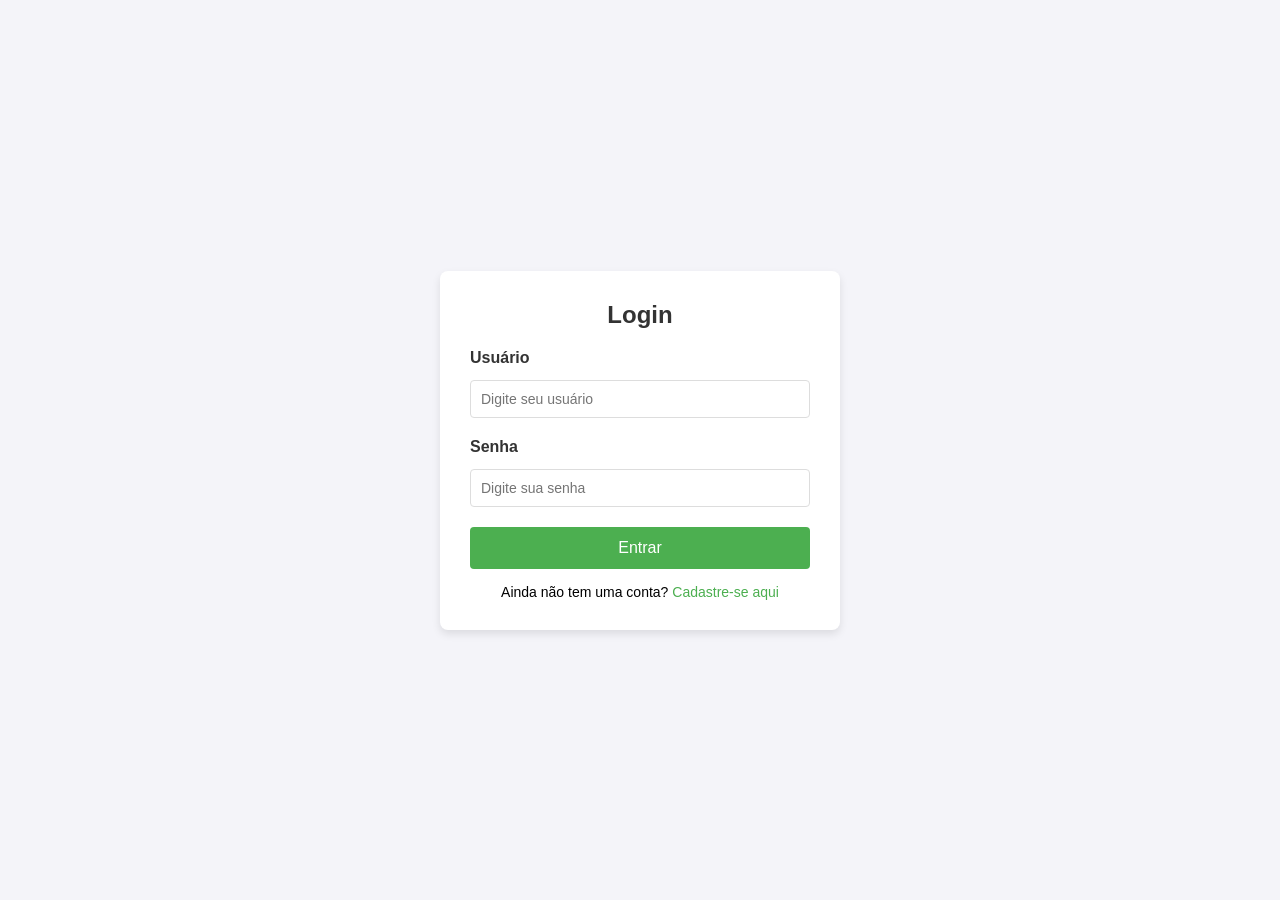
<file: index.html>
<!DOCTYPE html>
<html lang="pt-br">
<head>
    <meta charset="UTF-8">
    <meta name="viewport" content="width=device-width, initial-scale=1.0">
    <title>Login - ABC Bolinhas</title>
    <link rel="stylesheet" href="style.css">
</head>
<body>
    <div class="login-container">
        <h2>Login</h2>
        <form action="#" method="POST">
            <div class="input-group">
                <label for="username">Usuário</label>
                <input type="text" id="username" name="username" placeholder="Digite seu usuário" required>
            </div>
            <div class="input-group">
                <label for="password">Senha</label>
                <input type="password" id="password" name="password" placeholder="Digite sua senha" required>
            </div>
            <button type="submit">Entrar</button>
        </form>
        <p class="register-link">Ainda não tem uma conta? <a href="#">Cadastre-se aqui</a></p>
</file>
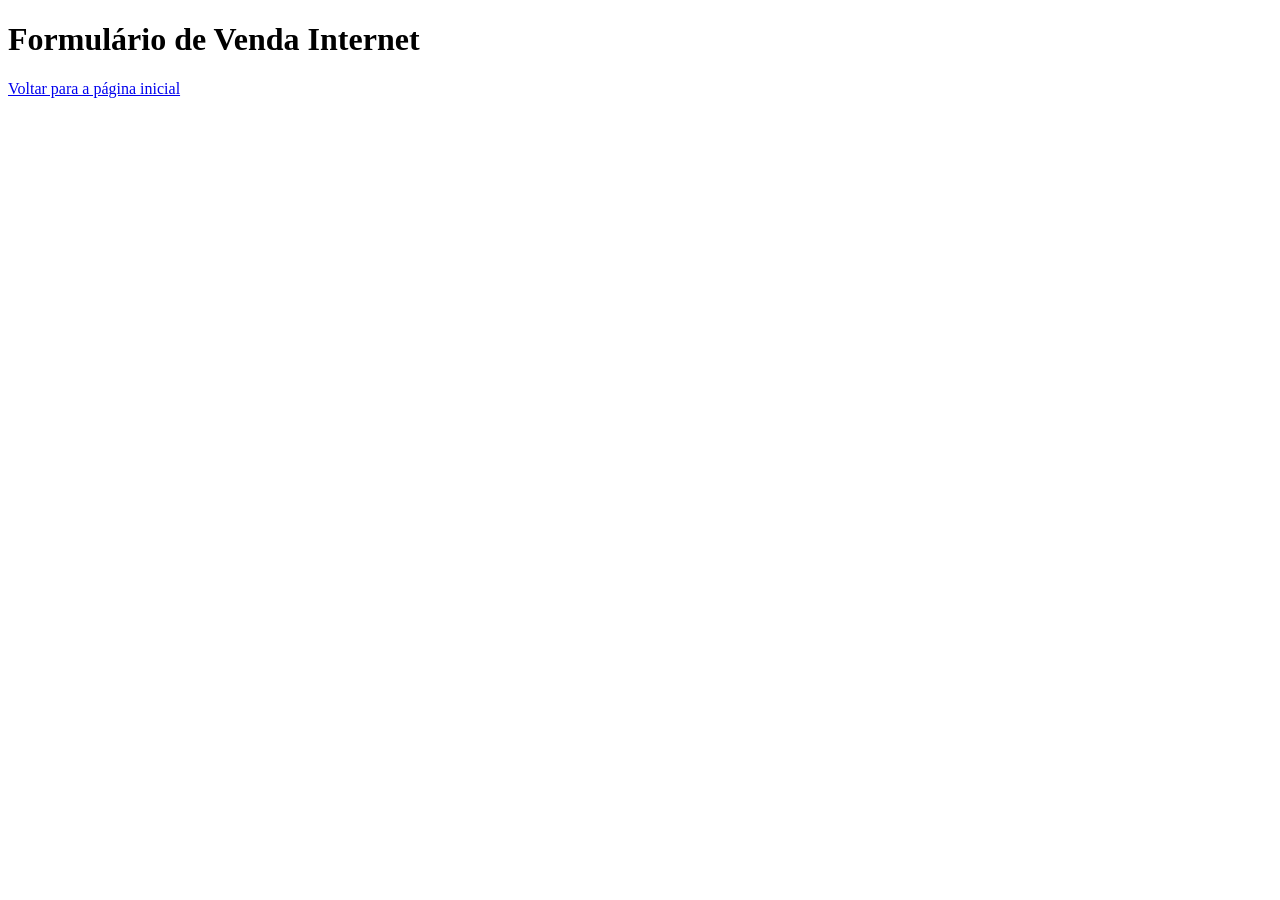
<file: formvendas.html>
<!DOCTYPE html>
<html lang="pt-br">
<head>
    <meta charset="UTF-8">
    <meta name="viewport" content="width=device-width, initial-scale=1.0">
    <title>Formulário de Venda</title>
</head>
<body>
    <h1>Formulário de Venda Internet</h1>
    
   
    <a href="index.html">Voltar para a página inicial</a>
</body>
</html>
</file>
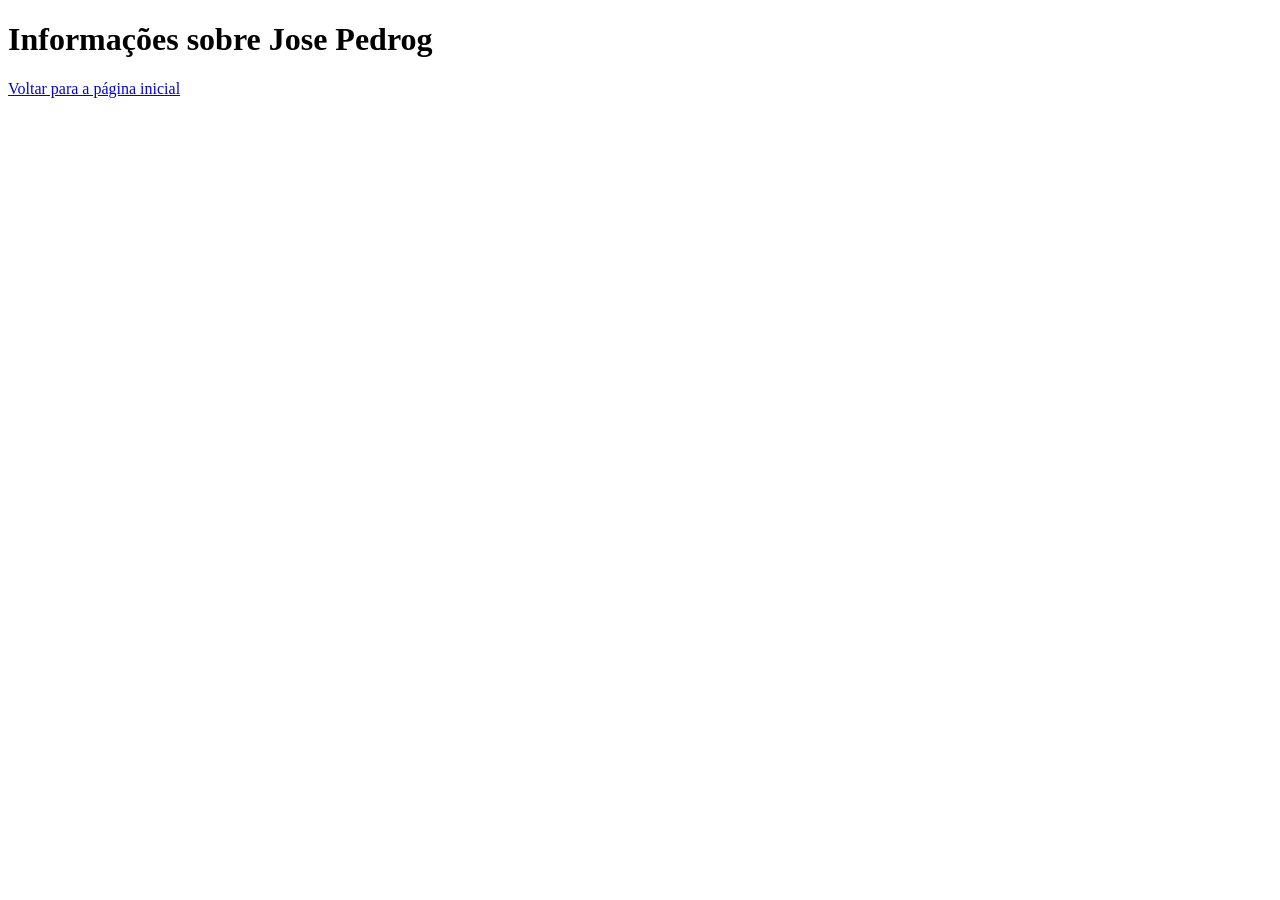
<file: josepedro.html>
<!DOCTYPE html>
<html lang="pt-br">
<head>
    <meta charset="UTF-8">
    <meta name="viewport" content="width=device-width, initial-scale=1.0">
    <title>Luciano Coelho</title>
</head>
<body>
    <h1>Informações sobre Jose Pedrog</h1>
    
   
    <a href="index.html">Voltar para a página inicial</a>
</body>
</html>
</file>
<file: style.css>
* {
    margin: 0;
    padding: 0;
    box-sizing: border-box;
}


body {
    font-family: Arial, sans-serif;
    height: 100vh;
    display: flex;
    justify-content: center;
    align-items: center;
    background-color: #f4f4f9;
}


.login-container {
    background-color: #fff;
    padding: 30px;
    border-radius: 8px;
    box-shadow: 0 4px 8px rgba(0, 0, 0, 0.1);
    width: 100%;
    max-width: 400px;
    text-align: center;
}


h2 {
    color: #333;
    margin-bottom: 20px;
}


.input-group {
    margin-bottom: 20px;
    text-align: left;
}


.input-group label {
    display: block;
    font-weight: bold;
    margin-bottom: 8px;
    color: #333;
}


.input-group input {
    width: 100%;
    padding: 10px;
    font-size: 14px;
    border: 1px solid #ddd;
    border-radius: 4px;
    margin-top: 5px;
}


button {
    width: 100%;
    padding: 12px;
    font-size: 16px;
    background-color: #4CAF50;
    color: white;
    border: none;
    border-radius: 4px;
    cursor: pointer;
    transition: background-color 0.3s ease;
}


button:hover {
    background-color: #45a049;
}


.register-link {
    margin-top: 15px;
    font-size: 14px;
}

.register-link a {
    color: #4CAF50;
    text-decoration: none;
}

.register-link a:hover {
    text-decoration: underline;
}
</file>
